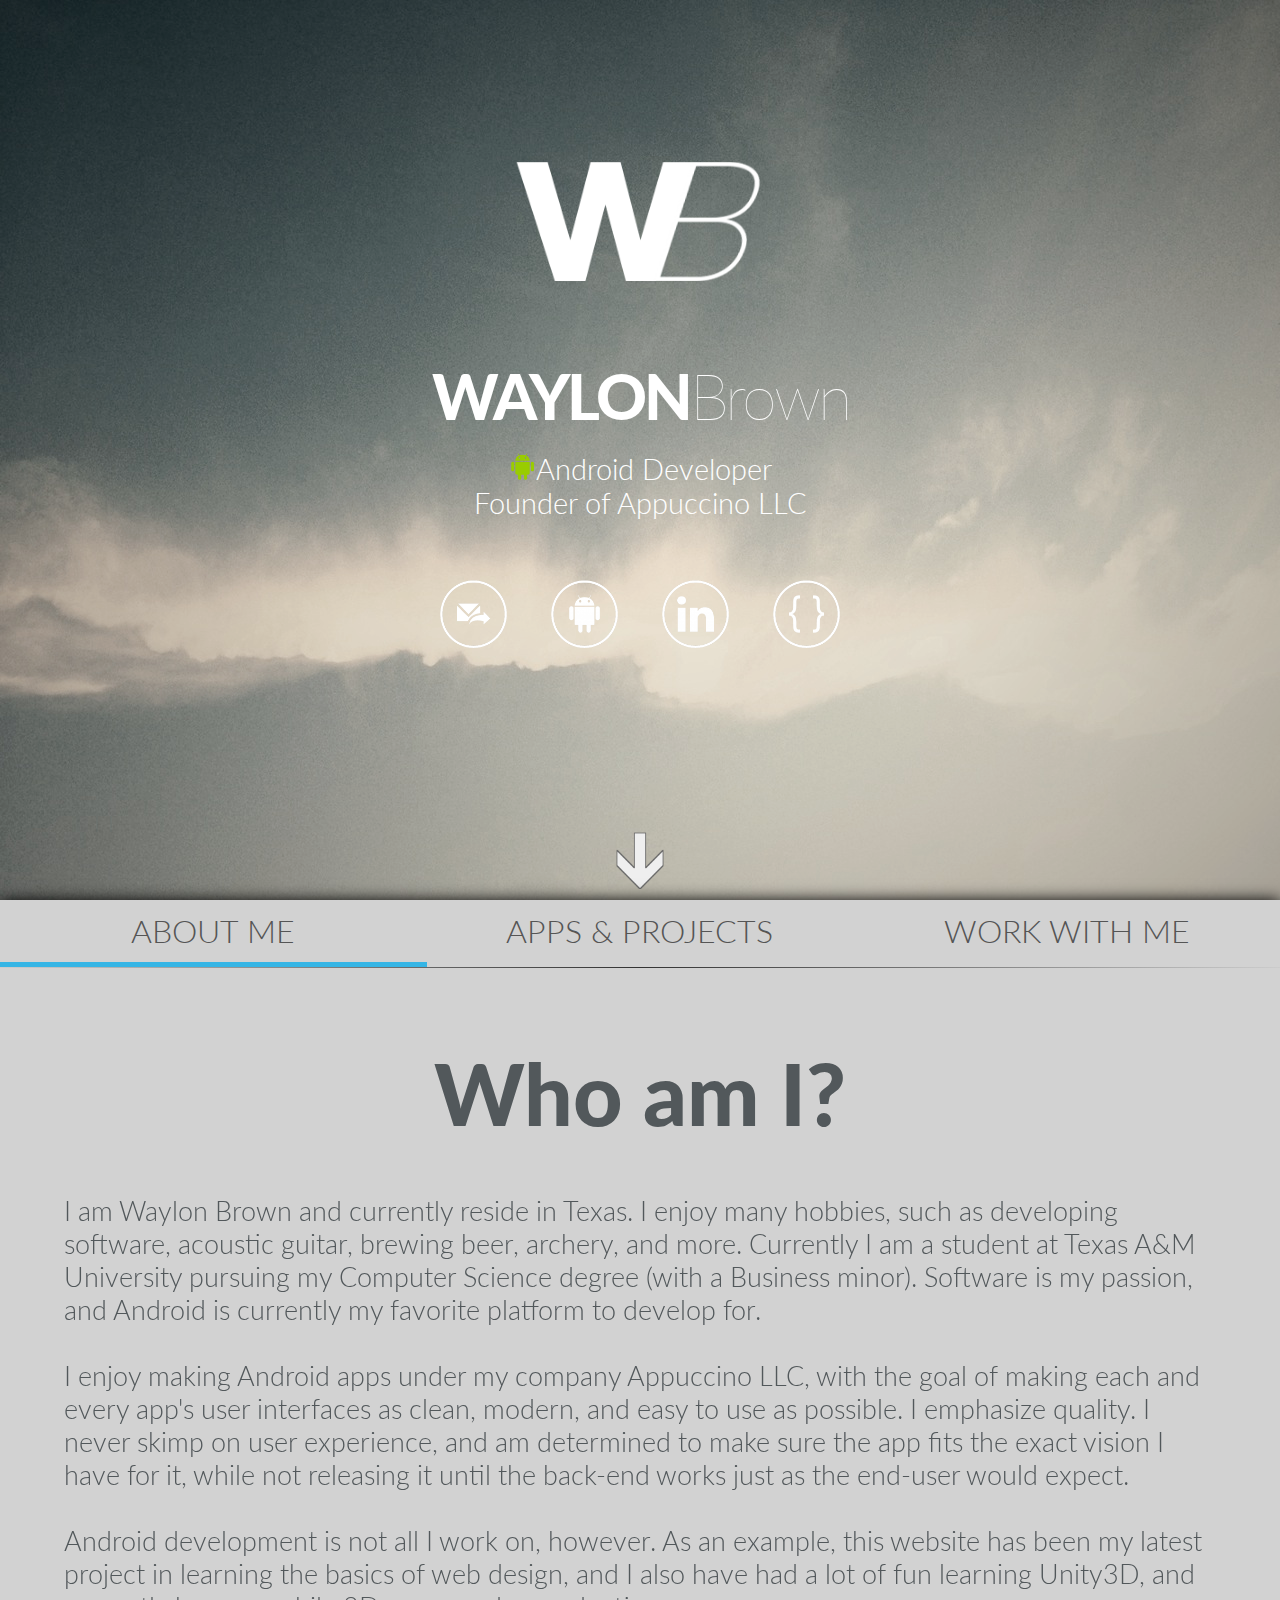
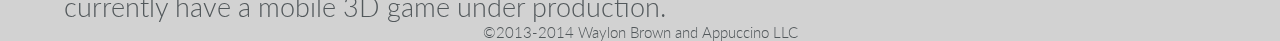
<file: index.html>
<html>
	<head>
		<link href='http://fonts.googleapis.com/css?family=Roboto:100,300,500,300italic,100italic' rel='stylesheet' type='text/css'>
		<link href='http://fonts.googleapis.com/css?family=Lato:100,300,900' rel='stylesheet' type='text/css'>
		<meta charset="utf-8">
		<title>Waylon Brown</title>
		<meta name="description" content="Android developer, student at Texas A&M, technology enthusiast.">
		<meta name="author" content="Waylon Brown">
		<meta name="viewport" content="width=device-width; initial-scale=1.0; maximum-scale=1.0;">
		<link rel="stylesheet" href="css/reset.css">
		<link rel="stylesheet" href="css/style.css">
		<script src="js/scroll-sneak.js"></script>
		<link rel="shortcut icon" 
      		href="images/favicon.ico">
      	<script src="js/main.js"></script>
      	
		<style type="text/css"></style>
	</head>
	<body style="zoom: 1;">
		<header id="introduction">
			<div class="icon">
				<img src="images/logo3.png" height="20%">
			</div>
			<div id="fullname">
				<div class="firstname">WAYLON</div><div class="lastname">Brown</div>
			</div>
			<h2><img id="androidlogo" src="images/android-logo.png">Android Developer<br>Founder of Appuccino LLC</h2>
			<div id="icon_row">
				<div id="emailicon"><a href="mailto:waylonjbrown@gmail.com"><img id="androidlogo" src="images/icon-email.png" title="Email me"></a></div>
				<div id="androidicon"><a href="https://play.google.com/store/apps/developer?id=Appuccino%20LLC"><img id="androidlogo" src="images/icon-android.png" title="Google Play apps"></a></div>
				<div id="linkedinicon"><a href="http://www.linkedin.com/in/waylonbrown"><img id="androidlogo" src="images/icon-linkedin.png" title="LinkedIn"></a></div>
				<div id="githubicon"><a href="https://github.com/AggieDev"><img id="androidlogo" src="images/icon-github.png" title="Github"></a></div>
			</div>
			<div id="arrow_down">
				<img src="images/arrow-down2.png" width="50px" height="60px">
			</div>

		</header>
		<div id="content">
			<div id="menu">
				<ul id="menulinks">
				<li class="menuitem"><a id="currentlink" href="">About me</a></li>
				<li class="menuitem"><a href="apps.html">Apps & Projects</a></li>
				<li class="menuitem"><a href="workwithme.html">Work with Me</a></li>
				</ul>
			<hr>
			</div>
			<span class="title">Who am I?</span>
			<span class="paragraph">I am Waylon Brown and currently reside in Texas. I enjoy many hobbies, such as developing software, acoustic guitar, brewing beer, archery, and more. Currently I am a student at Texas A&M University pursuing my Computer Science degree (with a Business minor). Software is my passion, and Android is currently my favorite platform to develop for.<br><br>I enjoy making Android apps under my company Appuccino LLC, with the goal of making each and every app's user interfaces as clean, modern, and easy to use as possible. I emphasize quality. I never skimp on user experience, and am determined to make sure the app fits the exact vision I have for it, while not releasing it until the back-end works just as the end-user would expect.<br><br>Android development is not all I work on, however. As an example, this website has been my latest project in learning the basics of web design, and I also have had a lot of fun learning Unity3D, and currently have a mobile 3D game under production.
			</span>
			<div id="copyright"><br><br><br><br>©2013-2014 Waylon Brown and Appuccino LLC</div>
		</div>
		<script>
			(function() {
			    var sneaky = new ScrollSneak(location.hostname), tabs = document.getElementById('menulinks').getElementsByTagName('li'), i = 0, len = tabs.length;
			    for (; i < len; i++) {
			        tabs[i].onclick = sneaky.sneak;
			    }
			})();
		</script>
	</body>
</html>
</file>
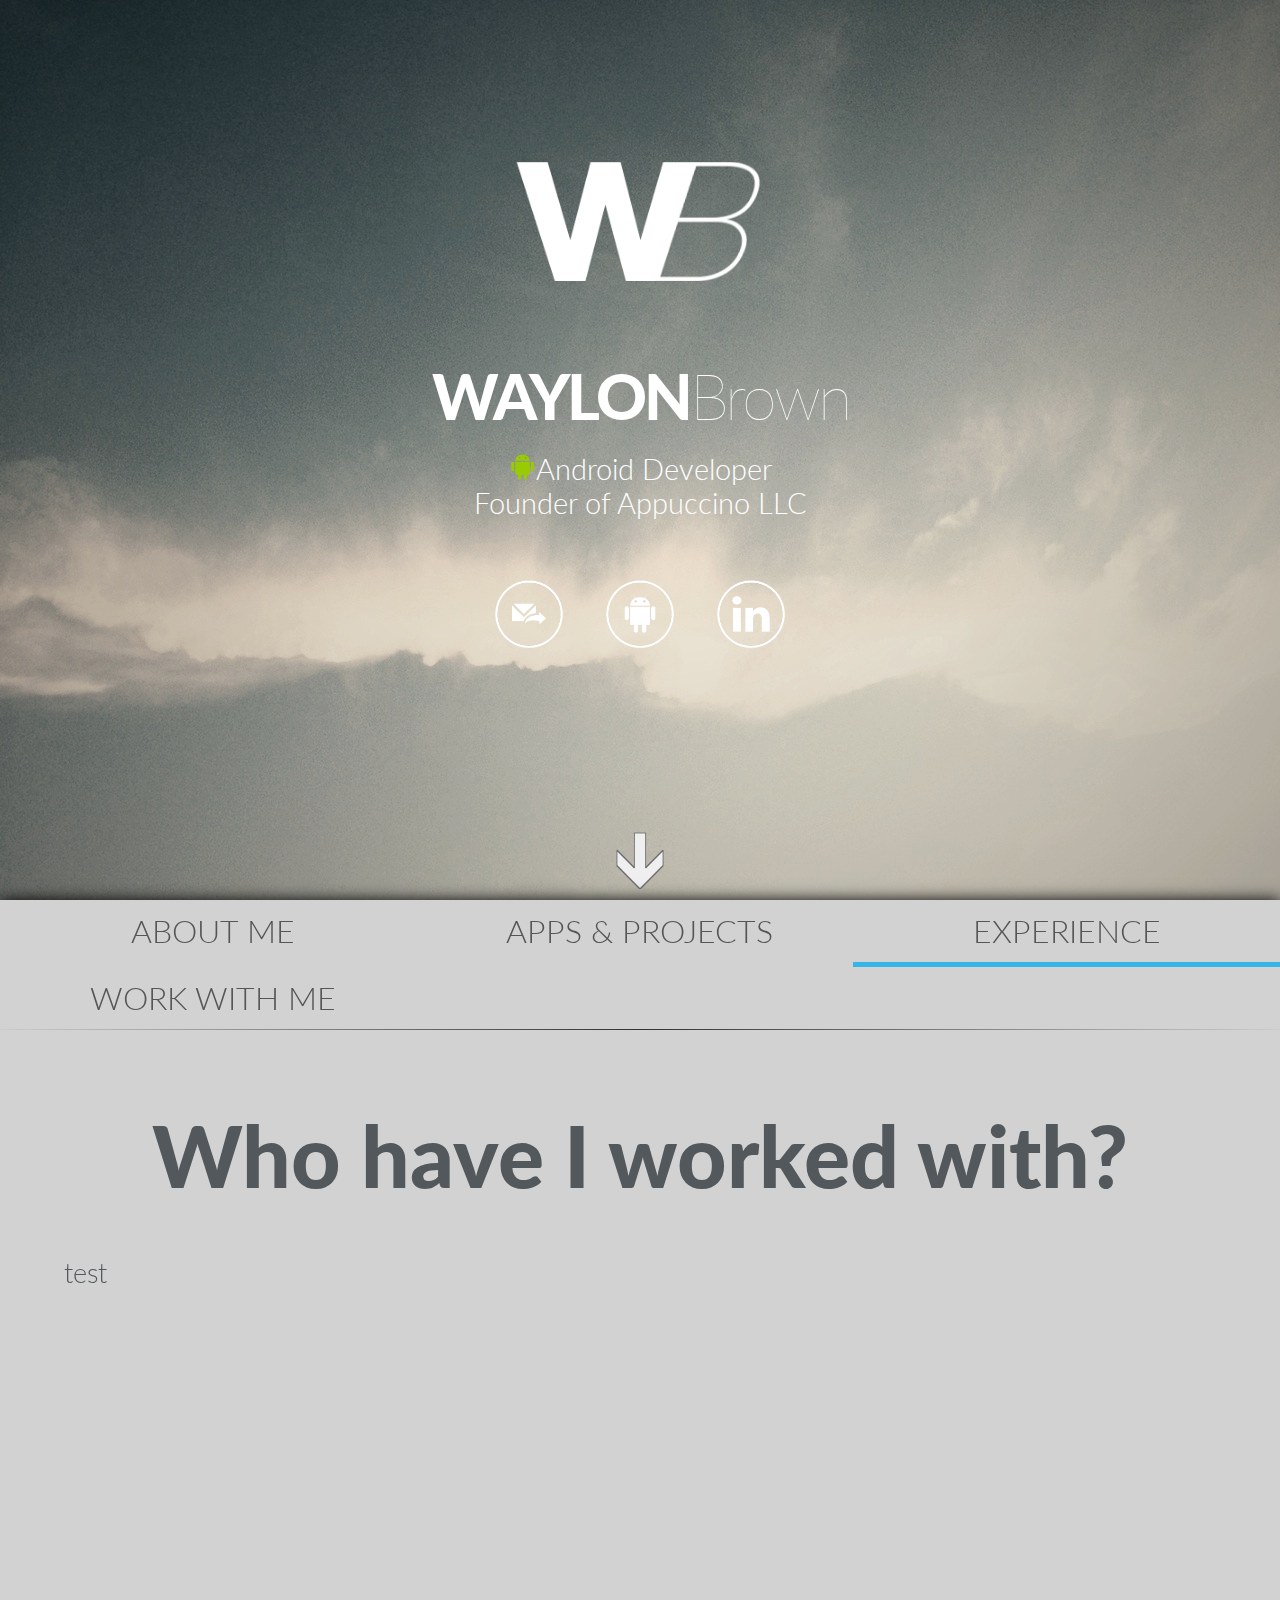
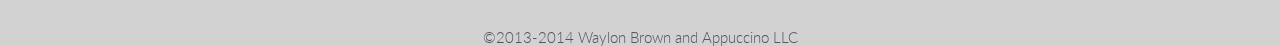
<file: experience.html>
<html>
	<head>
		<link href='http://fonts.googleapis.com/css?family=Roboto:100,300,500,300italic,100italic' rel='stylesheet' type='text/css'>
		<link href='http://fonts.googleapis.com/css?family=Lato:100,300,900' rel='stylesheet' type='text/css'>
		<meta charset="utf-8">
		<title>Waylon Brown</title>
		<meta name="description" content="Android developer, student at Texas A&M, technology enthusiast.">
		<meta name="author" content="Waylon Brown">
		<meta name="viewport" content="width=device-width; initial-scale=1.0; maximum-scale=1.0;">
		<link rel="stylesheet" href="css/reset.css">
		<link rel="stylesheet" href="css/style.css">
		<script src="js/scroll-sneak.js"></script>
		<link rel="shortcut icon" 
      		href="images/favicon.ico">
      	<script src="js/main.js"></script>
      	
		<style type="text/css"></style>
	</head>
	<body style="zoom: 1;">
		<header id="introduction">
			<div class="icon">
				<img src="images/logo3.png" height="20%">
			</div>
			<div id="fullname">
				<div class="firstname">WAYLON</div><div class="lastname">Brown</div>
			</div>
			<h2><img id="androidlogo" src="images/android-logo.png">Android Developer<br>Founder of Appuccino LLC</h2>
			<div id="icon_row">
				<div id="emailicon"><a href="mailto:waylonjbrown@gmail.com"><img id="androidlogo" src="images/icon-email.png" title="Email me"></a></div>
				<div id="androidicon"><a href="https://play.google.com/store/apps/developer?id=Appuccino%20LLC"><img id="androidlogo" src="images/icon-android.png" title="Google Play apps"></a></div>
				<div id="linkedinicon"><a href="http://www.linkedin.com/in/waylonbrown"><img id="androidlogo" src="images/icon-linkedin.png" title="LinkedIn"></a></div>
			</div>
			<div id="arrow_down">
				<img src="images/arrow-down2.png" width="50px" height="60px">
			</div>

		</header>
		<div id="content">
			<div id="menu">
				<ul id="menulinks">
				<li class="menuitem"><a href="index.html">About me</a></li>
				<li class="menuitem"><a href="apps.html">Apps & Projects</a></li>
				<li class="menuitem"><a id="currentlink" href="">Experience</a></li>
				<li class="menuitem"><a href="workwithme.html">Work with Me</a></li>
				</ul>
			<hr>
			</div>
			<span class="title">Who have I worked with?</span>
			<span class="paragraph">test
			</span>
			<div id="copyright"><br><br><br><br>©2013-2014 Waylon Brown and Appuccino LLC</div>
		</div>
		<script>
			(function() {
			    var sneaky = new ScrollSneak(location.hostname), tabs = document.getElementById('menulinks').getElementsByTagName('li'), i = 0, len = tabs.length;
			    for (; i < len; i++) {
			        tabs[i].onclick = sneaky.sneak;
			    }
			})();
		</script>
	</body>
</html>
</file>
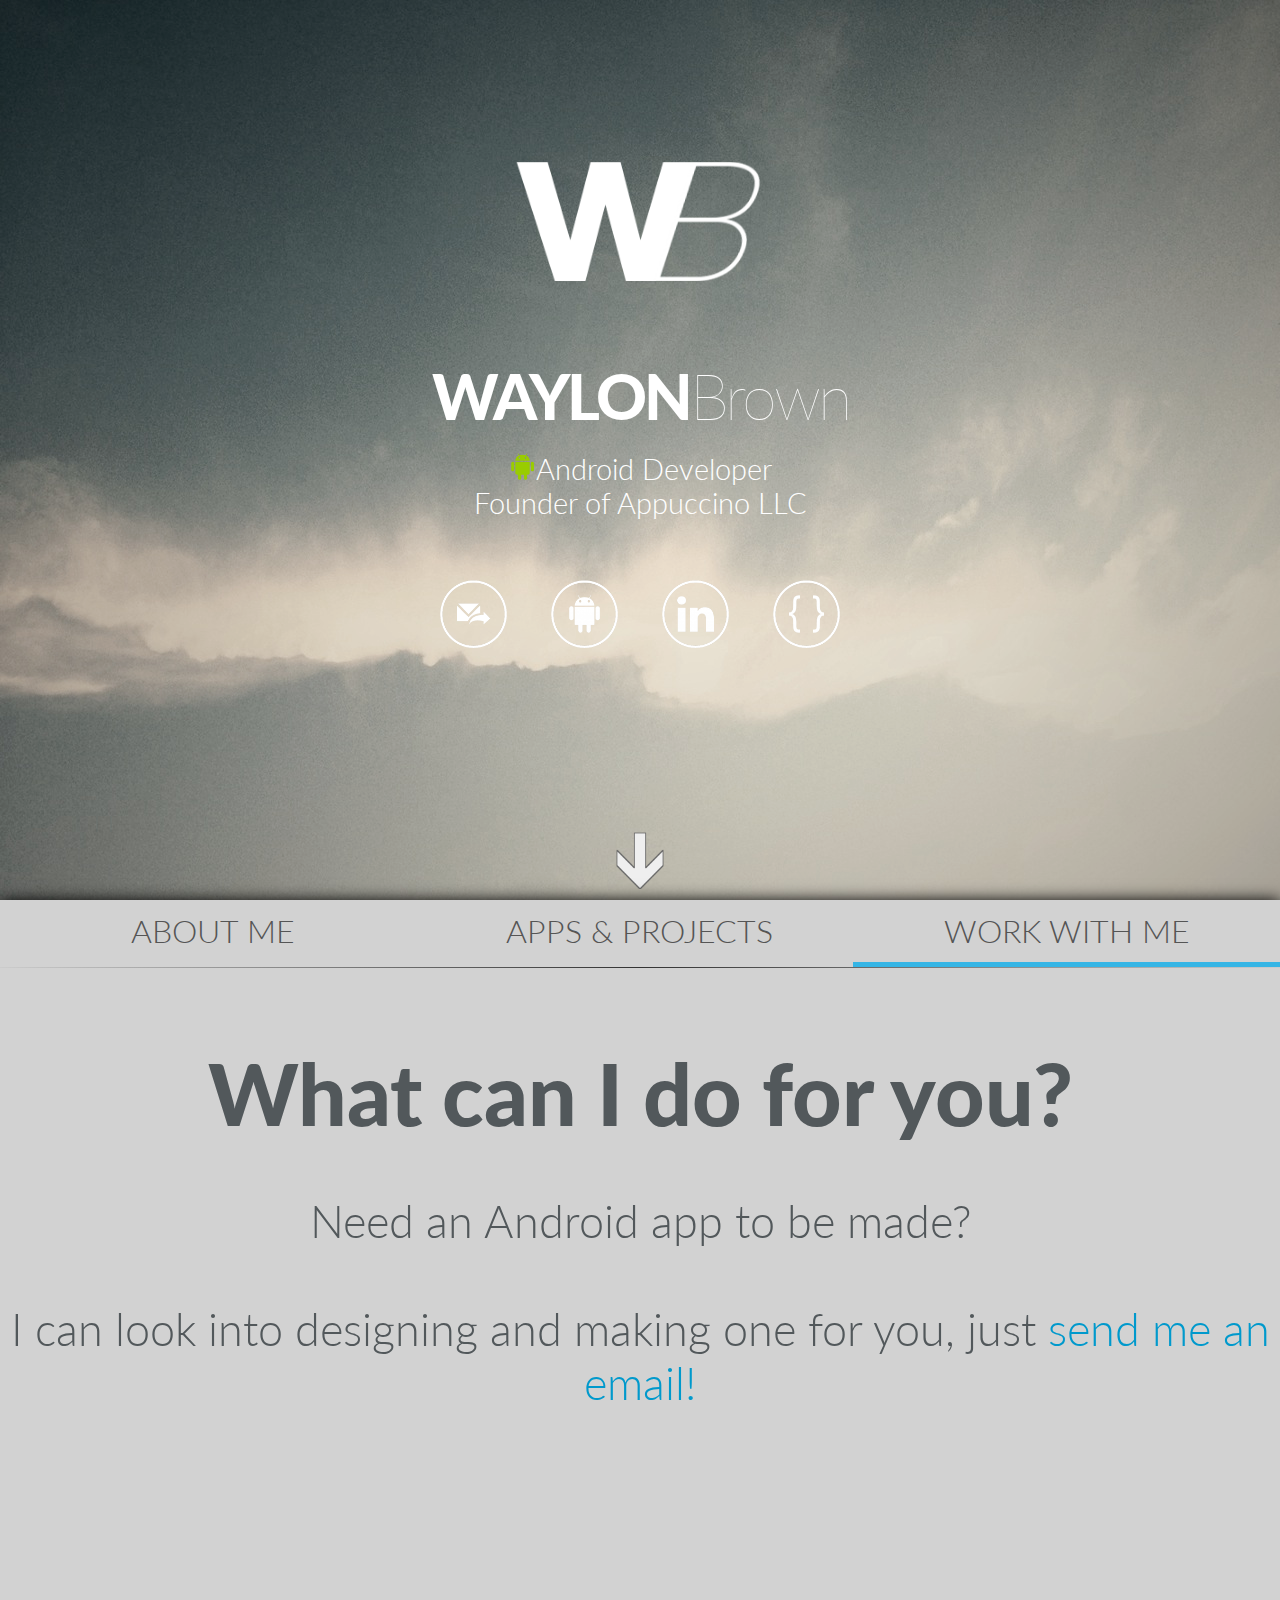
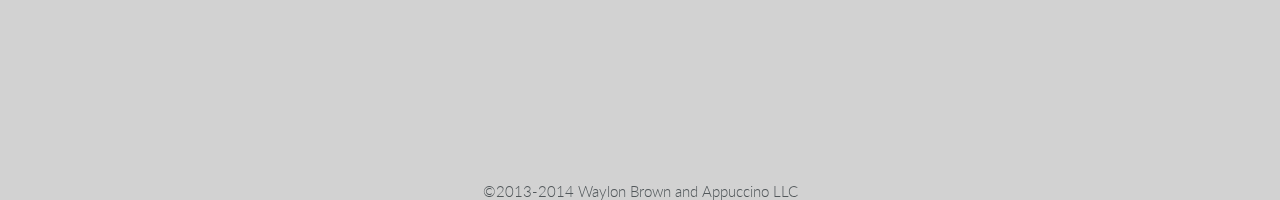
<file: workwithme.html>
<html>
	<head>
		<link href='http://fonts.googleapis.com/css?family=Roboto:100,300,500,300italic,100italic' rel='stylesheet' type='text/css'>
		<link href='http://fonts.googleapis.com/css?family=Lato:100,300,900' rel='stylesheet' type='text/css'>
		<meta charset="utf-8">
		<title>Waylon Brown</title>
		<meta name="description" content="Android developer, student at Texas A&M, technology enthusiast.">
		<meta name="author" content="Waylon Brown">
		<meta name="viewport" content="width=device-width; initial-scale=1.0; maximum-scale=1.0;">
		<link rel="stylesheet" href="css/reset.css">
		<link rel="stylesheet" href="css/style.css">
		<script src="js/scroll-sneak.js"></script>
		<link rel="shortcut icon" 
      		href="images/favicon.ico">
      	<script src="js/main.js"></script>
      	
		<style type="text/css"></style>
	</head>
	<body style="zoom: 1;">
		<header id="introduction">
			<div class="icon">
				<img src="images/logo3.png" height="20%">
			</div>
			<div id="fullname">
				<div class="firstname">WAYLON</div><div class="lastname">Brown</div>
			</div>
			<h2><img id="androidlogo" src="images/android-logo.png">Android Developer<br>Founder of Appuccino LLC</h2>
			<div id="icon_row">
				<div id="emailicon"><a href="mailto:waylonjbrown@gmail.com"><img id="androidlogo" src="images/icon-email.png" title="Email me"></a></div>
				<div id="androidicon"><a href="https://play.google.com/store/apps/developer?id=Appuccino%20LLC"><img id="androidlogo" src="images/icon-android.png" title="Google Play apps"></a></div>
				<div id="linkedinicon"><a href="http://www.linkedin.com/in/waylonbrown"><img id="androidlogo" src="images/icon-linkedin.png" title="LinkedIn"></a></div>
				<div id="githubicon"><a href="https://github.com/AggieDev"><img id="androidlogo" src="images/icon-github.png" title="Github"></a></div>
			</div>
			<div id="arrow_down">
				<img src="images/arrow-down2.png" width="50px" height="60px">
			</div>

		</header>
		<div id="content">
			<div id="menu">
				<ul id="menulinks">
				<li class="menuitem"><a href="index.html" class="menulink">About me</a></li>
				<li class="menuitem"><a href="apps.html" class="menulink">Apps & Projects</a></li>
				<li class="menuitem"><a id="currentlink" href="" class="menulink">Work with Me</a></li>
				</ul>
			<hr>
			</div>
			<span class="title">What can I do for you?</span>
			<span class="paragraphlarge">Need an Android app to be made?<br><br>I can look into designing and making one for you, just <a style="text-decoration: none" href="mailto:waylonjbrown@gmail.com"><div class="textlink">send me an email!</div></a>
			</span>
			<div id="copyright"><br><br><br><br>©2013-2014 Waylon Brown and Appuccino LLC</div>
		</div>
		<script>
			(function() {
			    var sneaky = new ScrollSneak(location.hostname), tabs = document.getElementById('menulinks').getElementsByTagName('li'), i = 0, len = tabs.length;
			    for (; i < len; i++) {
			        tabs[i].onclick = sneaky.sneak;
			    }
			})();
		</script>
	</body>
</html>
</file>
<file: css/style.css>
html{
	display: block;
}

body{
	background-color: #D2D2D2;
	color: #52585b;
	text-align: center;
	font-family: 'Lato', sans-serif;
	font-size: 18px;
	line-height: normal;
	font-weight: 300;
}

header
{
	position: fixed;
	background:url('../images/bg.jpg') no-repeat left top;
	background-size: cover;
	width: 100%;
	height: 100%;
	top: 0;
	left: 0;
}

.icon
{
	margin: 10% 0 0;
}



.firstname
{
	display: inline;
	color: #FFFFFF;
	font-size: 40px;
	font-size: 7vh;
	font-weight: 900;
	font-family: 'Lato', sans-serif;
	letter-spacing: -3px;
	width: .5em;
}

.lastname
{
	display: inline;
	color: #FFFFFF;
	font-size: 40px;
	font-size: 7vh;
	font-weight: 100;
	font-family: 'Lato', sans-serif;
	letter-spacing: -3px;
}

#fullname
{
	max-width: 100%;
	margin: 50px 10px 0;
	white-space: nowrap;
}

#androidlogo
{
	height: 3%;
}

header h2
{
	margin-top: 1.5%;
	line-height: normal;
	color: #FFFFFF;
	font-size: 3.2vh;
	font-weight: 300;
	font-family: 'Lato', sans-serif;
	white-space: nowrap;
}

#icon_row
{
	margin-top: 60px;
}

#emailicon, #androidicon, #linkedinicon, #githubicon
{
	display: inline-block;
	height: 250%;
	margin-left: 1.5%;
	margin-right: 1.5%;
	opacity: 1.0;
	-webkit-transition: all 0.3s ease;
     -moz-transition: all 0.3s ease;
       -o-transition: all 0.3s ease;
      -ms-transition: all 0.3s ease;
          transition: all 0.3s ease;
}
#emailicon:hover, #androidicon:hover, #linkedinicon:hover, #githubicon:hover
{
	height:320%;
}

#arrow_down
{
	position: fixed;
	bottom: 1%;
	width: 100%;
	margin-left: auto;
	margin-right: auto;
}

ul
{
	list-style-type:none;
	margin:0;
	padding:0;
	overflow:hidden;
	word-wrap: break-word;
	/*height: 50px;*/
	height: auto;
}

li
{
	width: 25%;
	float:left;
	font-size: 23px;
	font-size: 3.5vh;
}

#menu a:link, #menu a:visited
{
	display:block;
	
	/*font-weight:bold;*/
	color:#555555;
	background-color:#D2D2D2;
	text-align:center;
	padding:12px;
	text-decoration:none;
	text-transform:uppercase;
}

#menu a:hover, #menu a:active
{
	background-color:#35b5e5;
	color: #FFF;
}

#menu li
{
	width: 33.3333%;
}

#currentlink
{
	border-bottom: 5px solid #35B5E5; /* this is your blue color */
}

hr {
	margin-top: 0px;
    border: 0;
    height: 1px;
    background: #333;
    background-image: -webkit-linear-gradient(left, #ccc, #333, #ccc); 
    background-image:    -moz-linear-gradient(left, #ccc, #333, #ccc); 
    background-image:     -ms-linear-gradient(left, #ccc, #333, #ccc); 
    background-image:      -o-linear-gradient(left, #ccc, #333, #ccc); 
}

#content
{
	margin: 0;
	background: #D2D2D2;
	width: 100%;
	top: 100%;
	position: absolute;
	z-index: 100;
	box-shadow: 0 0 15px rgba(0, 0, 0, 1.0);
	min-height: 60%;
}

.title
{
	display: block;
	font-size: 53px;
	font-size: 9.5vh;
	font-weight: 900;
	padding-top: 65px;
	padding-bottom: 50px;
}

.appicons
{
	margin-bottom: 70px;
}

.anchoricon
{
	display: inline-block;
	margin-left: 1.5%;
	margin-right: 1.5%;
	
	-webkit-transition: all 0.3s ease;
     -moz-transition: all 0.3s ease;
       -o-transition: all 0.3s ease;
      -ms-transition: all 0.3s ease;
          transition: all 0.3s ease;
}


.paragraph
{
	font-size: 14px;
	font-size: 3.0vh;
	margin-left: 5%;
	margin-right: 5%;
	float: left;
	text-align: left;
	width: 90%;
}

.paragraphlarge
{
	font-size: 25px;
	font-size: 5vh;
	text-align: center;
	width: 90%;
}

#copyright
{
	height: 5%;
	bottom: 1%;
	font-size: 15px;
	padding-top: 300px;
}

.appsection, .applogoandtitle, hr
{
	clear: both;
}

.leftparagraph
{
	margin-top: 35px;
	margin-bottom: 35px;
	float:left;
	width:50%;
}

.rightparagraph
{
	margin-top: 35px;
	margin-bottom: 35px;
	float:right;
	width:49%;

	
}

.googleplaylink
{
	float: right;
	margin-top: 48px;
	margin-right: 200px;
}

.apptitle
{
	font-size: 40px;
	margin-left: 30px;
	display: inline;
	margin-bottom: 100px;
	vertical-align: 80%;
}

.textlink
{
	color: #0099CC;
	display: inline;
}


@media (max-width: 480px) {
	.leftparagraph{
		margin: auto;
    	width: 100%;
    	display: block;
	}
	.rightparagraph{
    	margin: auto;
    	width: 100%;
    	display: block;
    	margin-top: 10px;
    	margin-bottom: 10px;
	}
	.apptitle{
		text-align: center;
		display: block;
		margin-left: 0px;
		margin-bottom: 15px;
		margin-top: 15px;
		vertical-align: 0%;
	}
	.googleplaylink{
		float: center;
		display: block;
		margin-left: auto;
		margin-right: auto;
		margin-top: 0px;
	}
	.logo{
		display: block;
		margin-left: auto;
		margin-right: auto;
	}
	.menuitem{
		font-size: 15px;
	}
}
</file>
